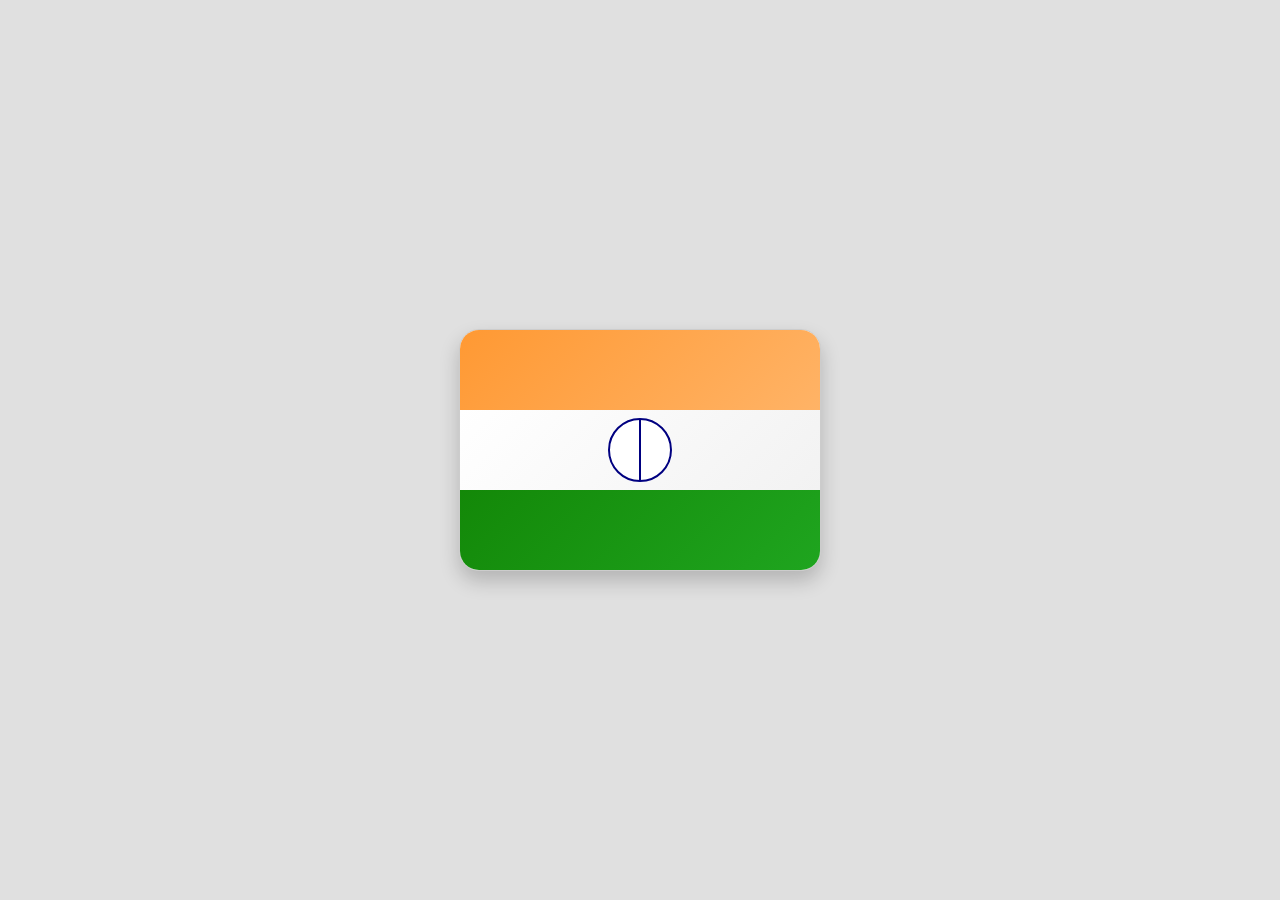
<file: css_test/barca.html>
<!DOCTYPE html>
<html lang="en">
<head>
  <meta charset="UTF-8">
  <title>Modern Indian Flag</title>
  <style>
    body {
      background: #e0e0e0;
      display: flex;
      justify-content: center;
      align-items: center;
      height: 100vh;
      margin: 0;
      font-family: 'Poppins', sans-serif;
    }

    .flag {
      width: 360px;
      height: 240px;
      border-radius: 20px;
      overflow: hidden;
      box-shadow: 0 10px 20px rgba(0, 0, 0, 0.2);
      display: flex;
      flex-direction: column;
      background: white;
      border: 1px solid #ccc;
    }

    .saffron, .white, .green {
      flex: 1;
      width: 100%;
    }

    .saffron {
      background: linear-gradient(135deg, #FF9933, #ffb366);
    }

    .white {
      background: linear-gradient(135deg, #ffffff, #f2f2f2);
      position: relative;
    }

    .green {
      background: linear-gradient(135deg, #138808, #1fa51f);
    }

    .ashoka-chakra {
      width: 60px;
      height: 60px;
      border: 2px solid #000080;
      border-radius: 50%;
      position: absolute;
      top: 50%;
      left: 50%;
      transform: translate(-50%, -50%);
      background: white;
      display: flex;
      justify-content: center;
      align-items: center;
    }

    /* Simple center line inside chakra */
    .ashoka-chakra::before {
      content: "";
      position: absolute;
      width: 2px;
      height: 100%;
      background: #000080;
      top: 0;
      left: 50%;
      transform: translateX(-50%);
    }

    /* You can add more spokes for realistic Ashoka Chakra */
  </style>
</head>
<body>

<div class="flag">
  <div class="saffron"></div>
  <div class="white">
    <div class="ashoka-chakra"></div>
  </div>
  <div class="green"></div>
</div>

</body>
</html>
</file>
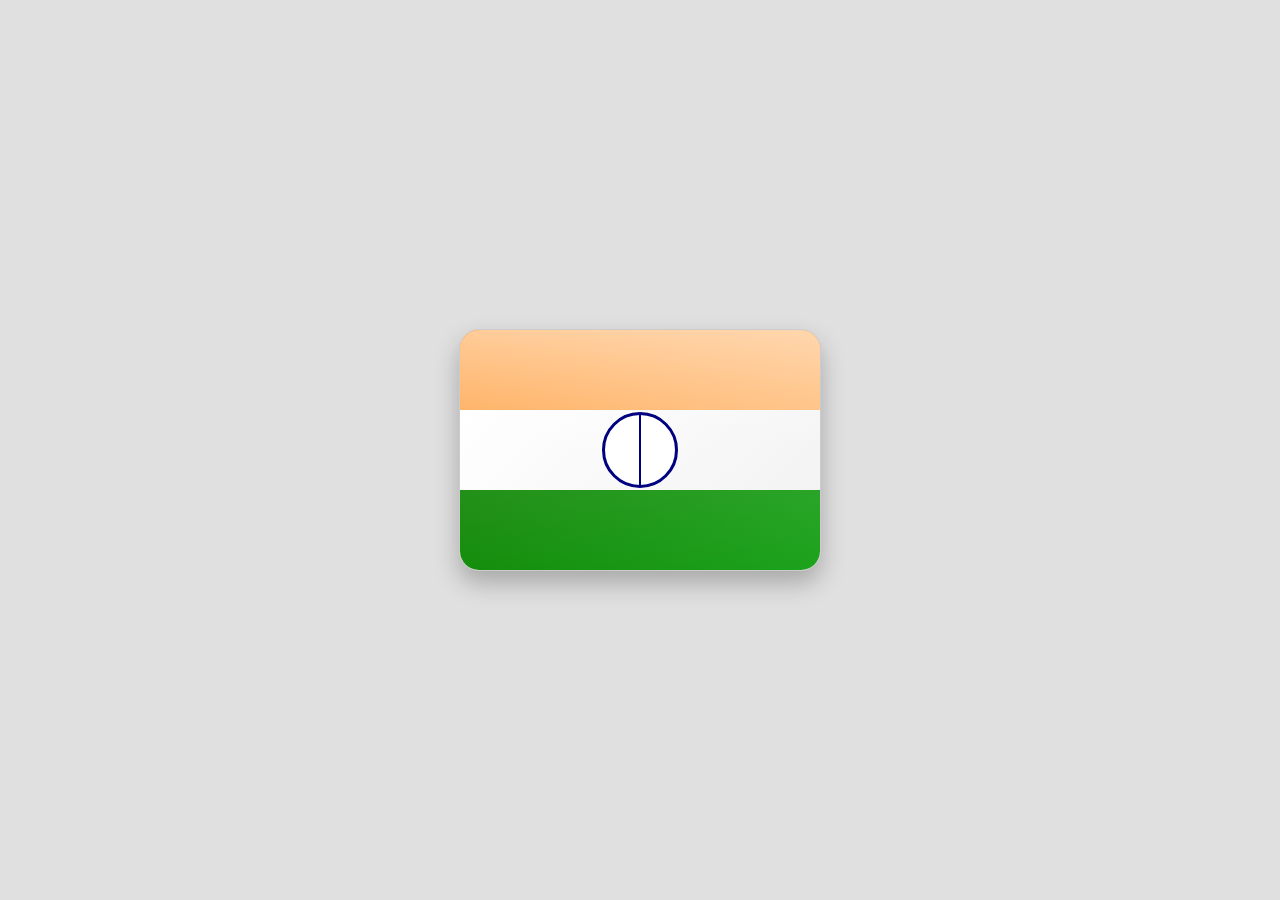
<file: css_test/glossy.html>
<!DOCTYPE html>
<html lang="en">
<head>
  <meta charset="UTF-8">
  <title>Glossy Indian Flag</title>
  <style>
    body {
      background: #e0e0e0;
      display: flex;
      justify-content: center;
      align-items: center;
      height: 100vh;
      margin: 0;
      font-family: 'Poppins', sans-serif;
    }

    .flag {
      width: 360px;
      height: 240px;
      border-radius: 20px;
      overflow: hidden;
      box-shadow: 0 12px 25px rgba(0, 0, 0, 0.25);
      position: relative;
      background: white;
      border: 1px solid #ccc;
      display: flex;
      flex-direction: column;
    }

    .saffron, .white, .green {
      flex: 1;
      width: 100%;
    }

    .saffron {
      background: linear-gradient(135deg, #FF9933, #ffb366);
    }

    .white {
      background: linear-gradient(135deg, #ffffff, #f2f2f2);
      position: relative;
    }

    .green {
      background: linear-gradient(135deg, #138808, #1ca31c);
    }

    .ashoka-chakra {
      width: 70px;
      height: 70px;
      border: 3px solid #000080;
      border-radius: 50%;
      position: absolute;
      top: 50%;
      left: 50%;
      transform: translate(-50%, -50%);
      background: white;
      z-index: 2;
    }

    /* Simple central spoke */
    .ashoka-chakra::before {
      content: "";
      position: absolute;
      width: 2px;
      height: 100%;
      background: #000080;
      top: 0;
      left: 50%;
      transform: translateX(-50%);
    }

    /* Glossy overlay */
    .glossy {
      position: absolute;
      top: 0;
      left: 0;
      width: 100%;
      height: 100%;
      border-radius: 20px;
      background: linear-gradient(to bottom, rgba(255, 255, 255, 0.5) 0%, 
                                            rgba(255, 255, 255, 0.1) 50%, 
                                            rgba(255, 255, 255, 0) 100%);
      pointer-events: none;
      z-index: 1;
    }

  </style>
</head>
<body>

  <div class="flag">
    <div class="saffron"></div>
    <div class="white">
      <div class="ashoka-chakra"></div>
    </div>
    <div class="green"></div>
    <div class="glossy"></div> <!-- Glossy layer -->
  </div>

</body>
</html>
</file>
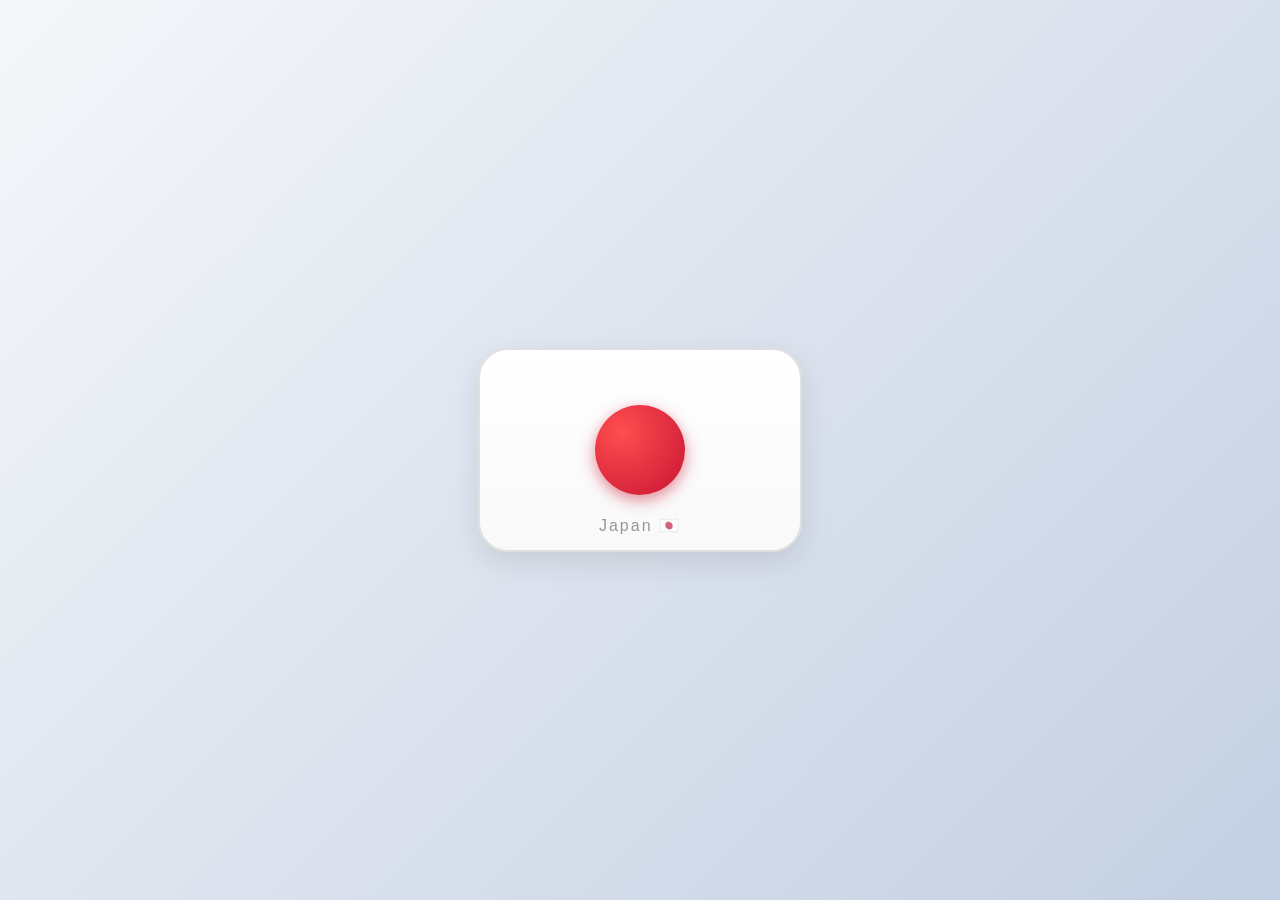
<file: css_test/japan.html>
<!DOCTYPE html>
<html lang="en">
<head>
  <meta charset="UTF-8">
  <meta name="viewport" content="width=device-width, initial-scale=1">
  <title>Japan Flag - Aesthetic Version</title>
  <style>
    body {
      margin: 0;
      height: 100vh;
      background: linear-gradient(135deg, #f5f7fa, #c3cfe2);
      display: flex;
      justify-content: center;
      align-items: center;
      font-family: 'Poppins', sans-serif;
    }

    .flag {
      width: 320px;
      height: 200px;
      background: white;
      border-radius: 30px;
      box-shadow: 0 10px 30px rgba(0, 0, 0, 0.1);
      position: relative;
      overflow: hidden;
      border: 2px solid #e0e0e0;
      display: flex;
      justify-content: center;
      align-items: center;
    }

    .circle {
      width: 90px;
      height: 90px;
      background: radial-gradient(circle at 30% 30%, #ff4e50, #c91432);
      border-radius: 50%;
      box-shadow: 0 5px 15px rgba(201, 20, 50, 0.3);
    }

    .flag-title {
      position: absolute;
      bottom: 15px;
      font-size: 1rem;
      color: #555;
      letter-spacing: 2px;
      opacity: 0.6;
    }

    .flag {
  width: 320px;
  height: 200px;
  background: linear-gradient(white, #f9f9f9);
  border-radius: 30px;
  box-shadow: 0 10px 30px rgba(0, 0, 0, 0.1);
  position: relative;
  overflow: hidden;
  border: 2px solid #e0e0e0;
  display: flex;
  justify-content: center;
  align-items: center;
  animation: float 5s ease-in-out infinite;
}

.circle {
  width: 90px;
  height: 90px;
  background: radial-gradient(circle at 30% 30%, #ff4e50, #c91432);
  border-radius: 50%;
  box-shadow: 0 5px 15px rgba(201, 20, 50, 0.5);
  animation: pulse 2s ease-in-out infinite;
}

@keyframes float {
  0%, 100% { transform: translateY(0); }
  50% { transform: translateY(-10px); }
}

@keyframes pulse {
  0%, 100% { transform: scale(1); }
  50% { transform: scale(1.05); }
}

  </style>
</head>
<body>

<div class="flag">
  <div class="circle"></div>
  <div class="flag-title">Japan 🇯🇵</div>
</div>

</body>
</html>
</file>
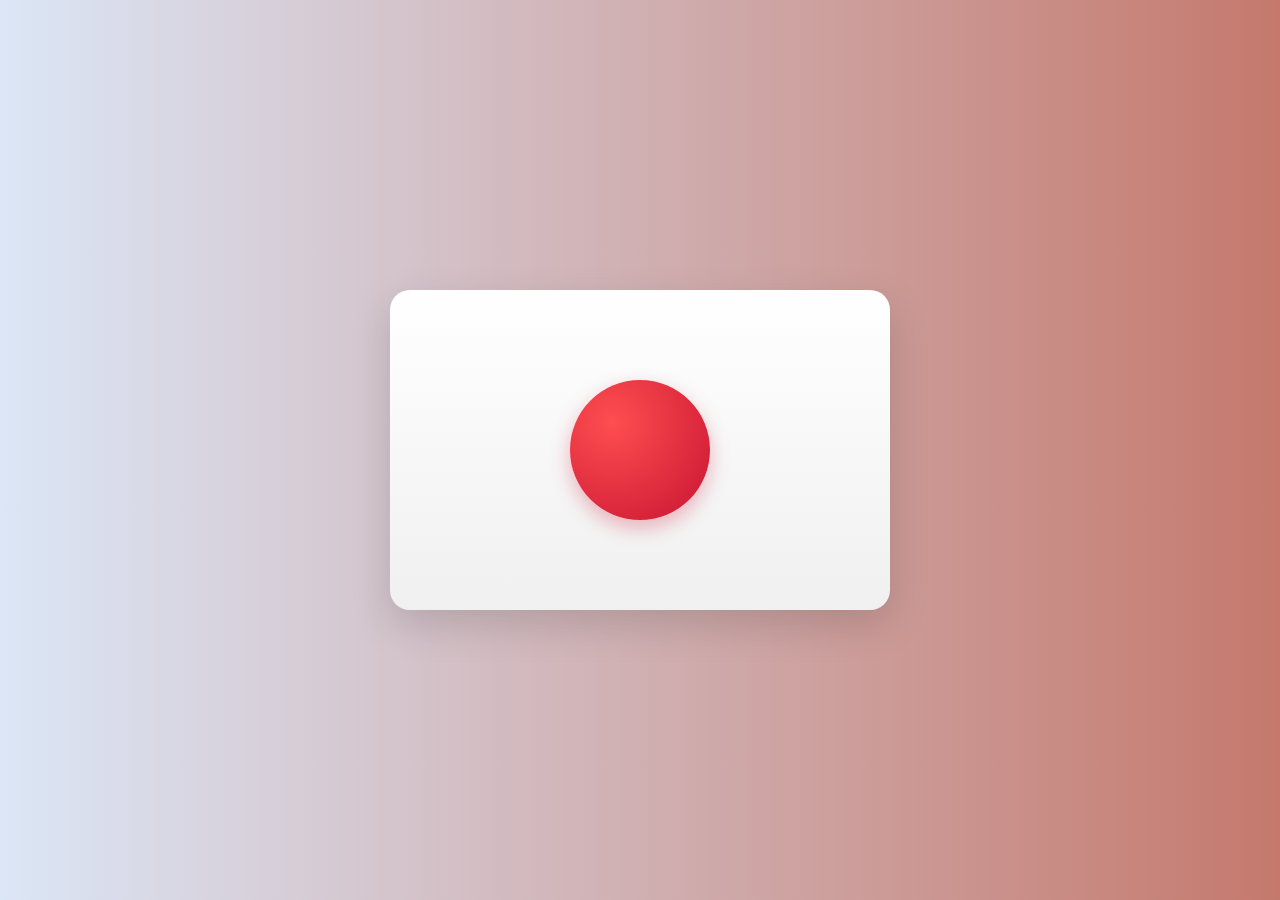
<file: css_test/japan2 copy.html>
<!DOCTYPE html>
<html lang="en">
  <head>
    <meta charset="UTF-8" />
    <meta name="viewport" content="width=device-width, initial-scale=1" />
    <title>Japan Flag - Aesthetic Large UI</title>
    <style>
      /* Base Page Setup */
      body {
        margin: 0;
        height: 100vh;
        background: linear-gradient(
          90deg,
          #dbe6f6,
          #c5796d
        ); /* Soft gradient */
        display: flex;
        justify-content: center;
        align-items: center;
        font-family: "Poppins", sans-serif;
        overflow: hidden;
      }

      /* Flag Setup */
      .flag {
        width: 500px;
        height: 320px;
        background: linear-gradient(white, #f0f0f0);
        border-radius: 20px;
        /*  Horizontal offset, vertical offset, blur radius */
        box-shadow: 0 15px 40px rgba(0, 0, 0, 0.15);
        position: relative;
        overflow: hidden;
        display: flex;
        justify-content: center;
        align-items: center;

        // todo
        animation: float 3s ease-in-out infinite;
      }

      /* Red Circle */
      .circle {
        width: 140px;
        height: 140px;
        /* This sets the center point of the gradient at 30% from the left and 30% from the top of the element */
        background: radial-gradient(circle at 30% 30%, #ff4e50, #c91432);
        border-radius: 50%;
        box-shadow: 0 8px 20px rgba(201, 20, 50, 0.3);
        animation: pulse 3s ease-in-out infinite;
      }

      /* Floating animation for flag */
      @keyframes float {
        0%,
        100% {
          transform: translateY(0px);
        }
        50% {
          transform: translateY(-10px);
        }
      }

      /* Pulse animation for circle */
      @keyframes pulse {
        0%,
        100% {
          transform: scale(1);
        }
        50% {
          transform: scale(1.15);
        }
      }

      @keyframes float {
        0% {
          transform: translateY(0px);
        }
        50% {
          transform: translateY(-10px);
        }
        100% {
          transform: translateY(0px);
        }
      }
    </style>
  </head>
  <body>
    <!-- Flag -->
    <div class="flag">
      <div class="circle"></div>
    </div>
  </body>
</html>
</file>
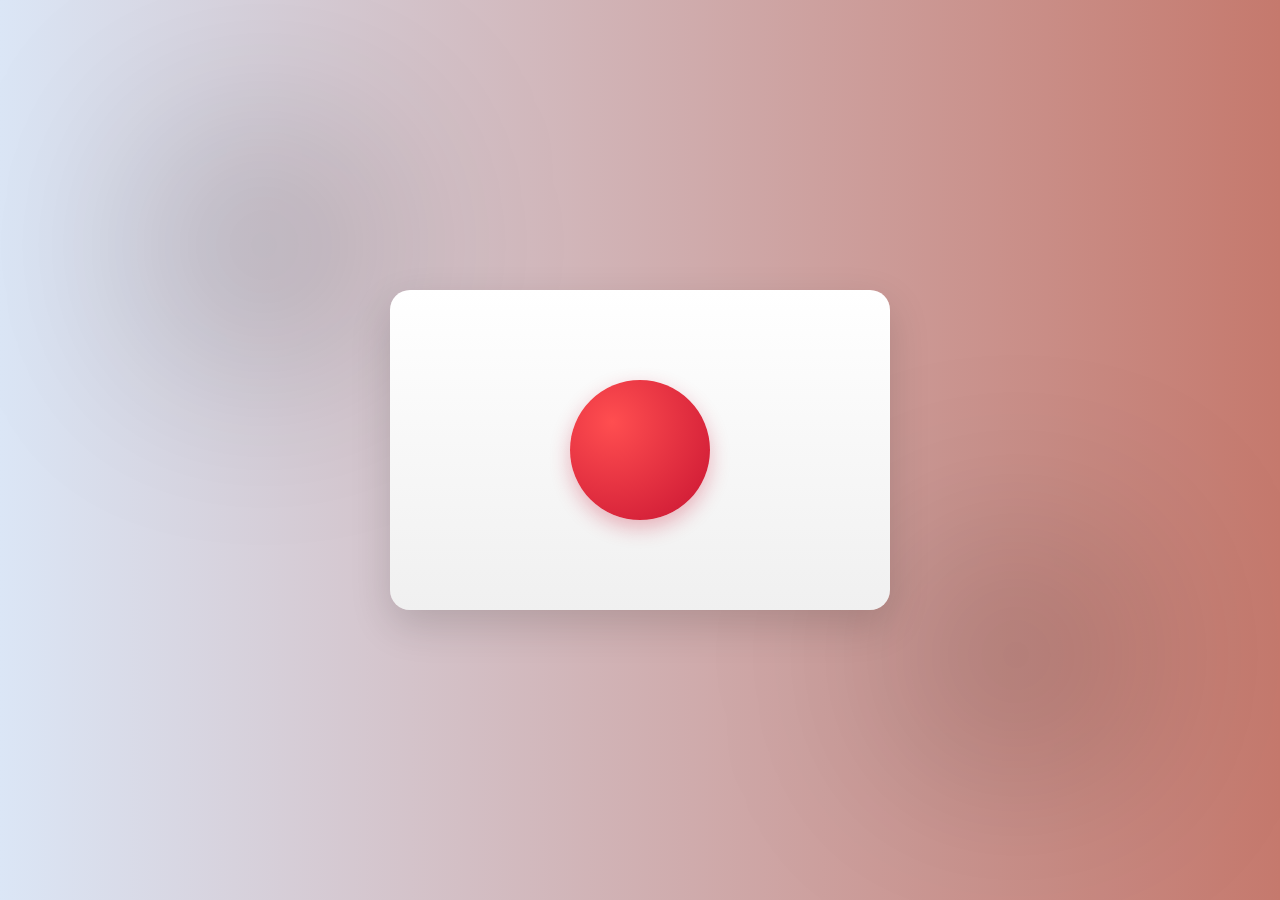
<file: css_test/japan2.html>
<!DOCTYPE html>
<html lang="en">
  <head>
    <meta charset="UTF-8" />
    <meta name="viewport" content="width=device-width, initial-scale=1" />
    <title>Japan Flag - Aesthetic Large UI</title>
    <style>
      /* Base Page Setup */
      body {
        margin: 0;
        height: 100vh;
        background: linear-gradient(
          90deg,
          #dbe6f6,
          #c5796d
        ); /* Soft gradient */
        display: flex;
        justify-content: center;
        align-items: center;
        font-family: "Poppins", sans-serif;
        overflow: hidden;
      }

      /* Decorative blurred circles */
      .background-blur {
        position: absolute;
        width: 400px;
        height: 400px;
        background: radial-gradient(
          circle,
          rgba(8, 2, 2, 0.4) 0%,
          rgba(255, 255, 255, 0) 50%
        );
        border-radius: 50%;
        /* border: 2px solid black; */
        filter: blur(100px);
      }

      .background-blur.one {
        top: 5%;
        left: 5%;
      }

      .background-blur.two {
        bottom: 5%;
        right: 5%;
      }

      @keyframes move {
        0% {
          transform: translate(0, 0);
        }
        100% {
          transform: translate(60px, 60px);
        }
      }

      /* Flag Setup */
      .flag {
        width: 500px;
        height: 320px;
        background: linear-gradient(white, #f0f0f0);
        border-radius: 20px;
        box-shadow: 0 15px 40px rgba(0, 0, 0, 0.15);
        position: relative;
        overflow: hidden;
        /* border: 3px solid #e0e0e0; */
        display: flex;
        justify-content: center;
        align-items: center;
        animation: float 3s ease-in-out infinite;
      }

      /* Red Circle */
      .circle {
        width: 140px;
        height: 140px;
        background: radial-gradient(circle at 30% 30%, #ff4e50, #c91432);
        border-radius: 50%;
        box-shadow: 0 8px 20px rgba(201, 20, 50, 0.3);
        animation: pulse 3s ease-in-out infinite;
      }

      /* Floating animation for flag */
      @keyframes float {
        0%,
        100% {
          transform: translateY(0px);
        }
        50% {
          transform: translateY(-10px);
        }
      }

      /* Pulse animation for circle */
      @keyframes pulse {
        0%,
        100% {
          transform: scale(1);
        }
        50% {
          transform: scale(1.15);
        }
      }

      @keyframes float {
        0% {
          transform: translateY(0px);
        }
        50% {
          transform: translateY(-10px);
        }
        100% {
          transform: translateY(0px);
        }
      }
    </style>
  </head>
  <body>
    <!-- Decorative Blurs -->
    <div class="background-blur one"></div>
    <div class="background-blur two"></div>

    <!-- Flag -->
    <div class="flag">
      <div class="circle"></div>
    </div>
  </body>
</html>
</file>
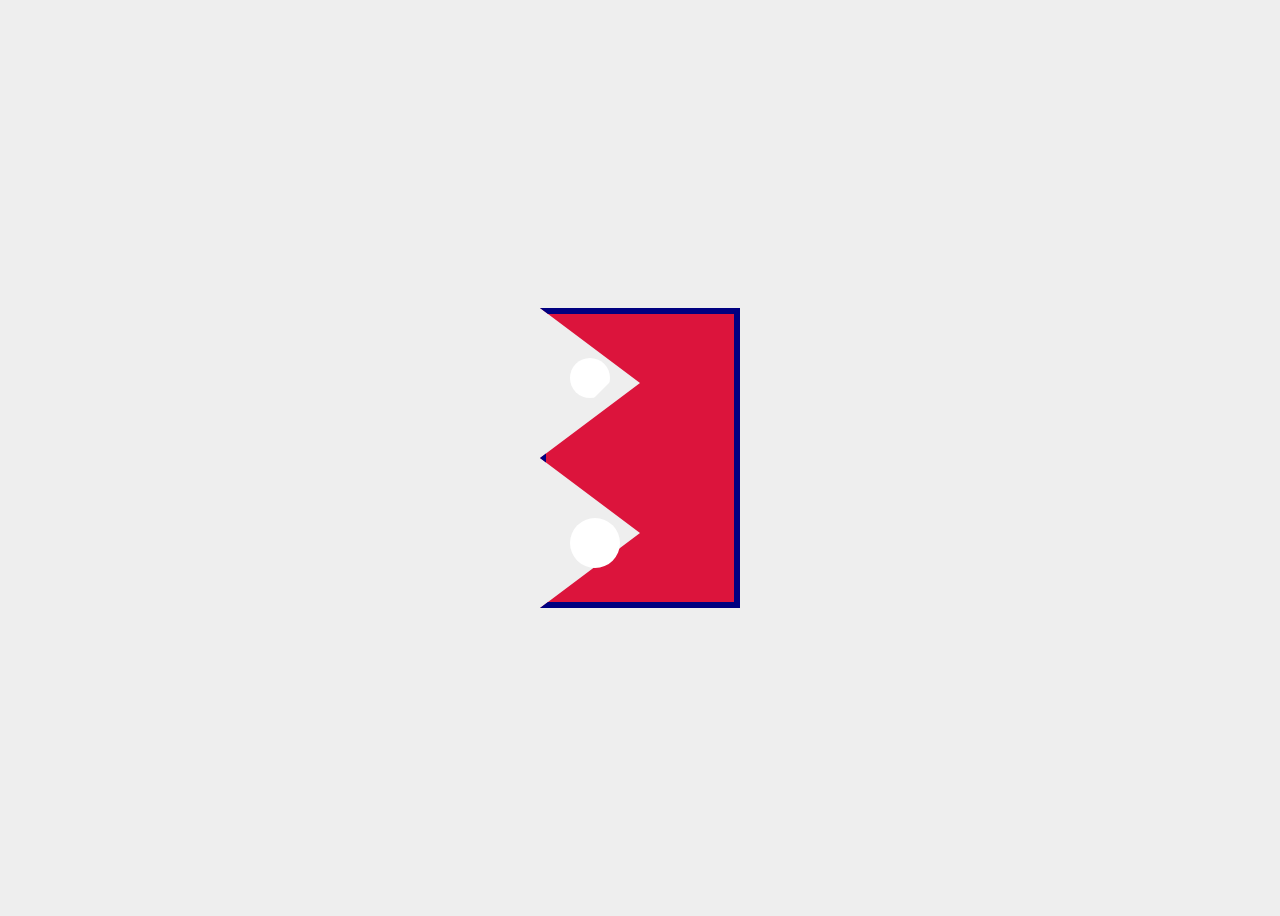
<file: css_test/nepal.html>
<!DOCTYPE html>
<html lang="en">
<head>
<meta charset="UTF-8">
<meta name="viewport" content="width=device-width, initial-scale=1.0">
<title>Nepal Flag with Clip-Path</title>
<style>
  body {
    background: #eee;
    height: 100vh;
    display: flex;
    justify-content: center;
    align-items: center;
  }

  .flag-container {
    position: relative;
    width: 200px;
    height: 300px;
  }

  .flag-shape {
    width: 100%;
    height: 100%;
    background: crimson;
    clip-path: polygon(
      0% 0%, 
      50% 25%, 
      0% 50%, 
      50% 75%, 
      0% 100%, 
      100% 100%, 
      100% 0%
    );
    border: 6px solid navy;
    box-sizing: border-box;
  }

  /* Sun */
  .sun {
    position: absolute;
    bottom: 40px;
    left: 30px;
    width: 50px;
    height: 50px;
    background: white;
    border-radius: 50%;
  }

  /* Moon */
  .moon {
    position: absolute;
    top: 50px;
    left: 30px;
    width: 40px;
    height: 40px;
    background: white;
    border-radius: 50%;
    clip-path: polygon(
      0 0, 100% 0, 100% 60%, 60% 100%, 0 100%
    ); /* makes a crescent shape */
  }
</style>
</head>
<body>

<div class="flag-container">
  <div class="flag-shape"></div>
  <div class="moon"></div>
  <div class="sun"></div>
</div>

</body>
</html>
</file>
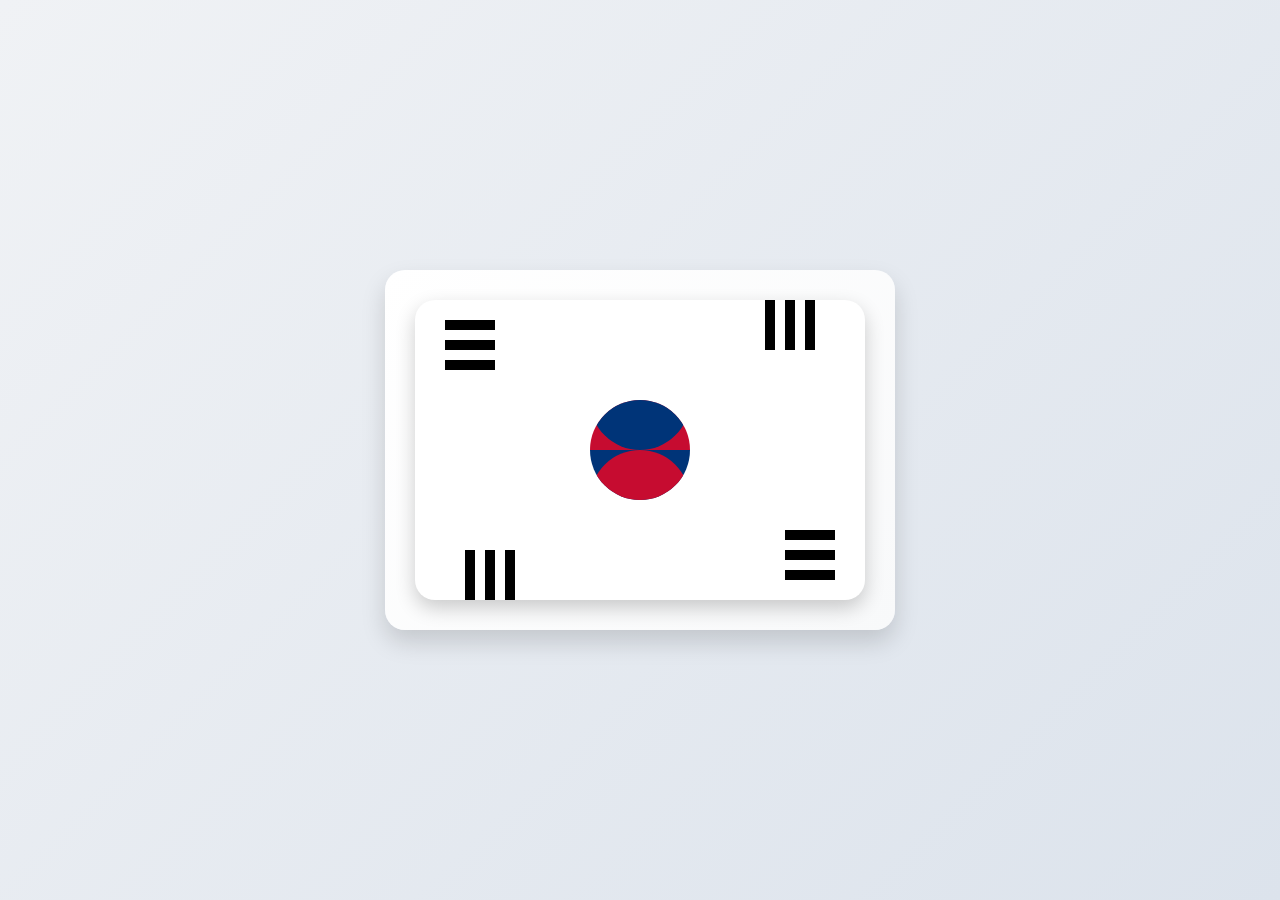
<file: css_test/south_korea.html>
<!DOCTYPE html>
<html lang="en">
  <head>
    <meta charset="UTF-8" />
    <title>Modern South Korea Flag</title>
    <style>
      body {
        margin: 0;
        height: 100vh;
        background: linear-gradient(135deg, #f0f2f5, #dce3ec);
        display: flex;
        align-items: center;
        justify-content: center;
        font-family: "Poppins", sans-serif;
      }

      .flag-wrapper {
        background: linear-gradient(135deg, #ffffff, #f8f9fa);
        padding: 30px;
        border-radius: 20px;
        box-shadow: 0 12px 24px rgba(0, 0, 0, 0.15);
      }

      .flag {
        position: relative;
        width: 450px;
        height: 300px;
        background: white;
        border-radius: 20px;
        overflow: hidden;
        box-shadow: 0 8px 20px rgba(0, 0, 0, 0.2);
      }

      /* Taeguk (yin-yang) symbol */
      .taeguk {
        position: absolute;
        top: 50%;
        left: 50%;
        width: 100px;
        height: 100px;
        background: linear-gradient(to bottom, #c60c30 50%, #003478 50%);
        border-radius: 50%;
        transform: translate(-50%, -50%);
        overflow: hidden;
      }

      .taeguk::before {
        content: "";
        position: absolute;
        top: 0;
        left: 0;
        width: 100%;
        height: 50%;
        background: #003478;
        border-bottom-left-radius: 50px;
        border-bottom-right-radius: 50px;
      }

      .taeguk::after {
        content: "";
        position: absolute;
        bottom: 0;
        left: 0;
        width: 100%;
        height: 50%;
        background: #c60c30;
        border-top-left-radius: 50px;
        border-top-right-radius: 50px;
      }

      /* Trigrams */
      .trigram {
        position: absolute;
        width: 50px;
        height: 10px;
        background: black;
      }

      /* Top Left */
      .trigram-1 {
        top: 20px;
        left: 30px;
        transform: rotate(0deg);
      }
      .trigram-1::before,
      .trigram-1::after {
        content: "";
        position: absolute;
        width: 50px;
        height: 10px;
        background: black;
        top: 20px;
        left: 0;
      }
      .trigram-1::after {
        top: 40px;
      }

      /* Bottom Right */
      .trigram-2 {
        bottom: 20px;
        right: 30px;
        transform: rotate(0deg);
      }
      .trigram-2::before,
      .trigram-2::after {
        content: "";
        position: absolute;
        width: 50px;
        height: 10px;
        background: black;
        bottom: 20px;
        left: 0;
      }
      .trigram-2::after {
        bottom: 40px;
      }

      /* Top Right */
      .trigram-3 {
        top: 20px;
        right: 30px;
        transform: rotate(90deg);
      }
      .trigram-3::before,
      .trigram-3::after {
        content: "";
        position: absolute;
        width: 50px;
        height: 10px;
        background: black;
        top: 20px;
        left: 0;
      }
      .trigram-3::after {
        top: 40px;
      }

      /* Bottom Left */
      .trigram-4 {
        bottom: 20px;
        left: 30px;
        transform: rotate(90deg);
      }
      .trigram-4::before,
      .trigram-4::after {
        content: "";
        position: absolute;
        width: 50px;
        height: 10px;
        background: black;
        bottom: 20px;
        left: 0;
      }
      .trigram-4::after {
        bottom: 40px;
      }
    </style>
  </head>
  <body>
    <div class="flag-wrapper">
      <div class="flag">
        <div class="taeguk"></div>
        <div class="trigram trigram-1"></div>
        <div class="trigram trigram-2"></div>
        <div class="trigram trigram-3"></div>
        <div class="trigram trigram-4"></div>
      </div>
    </div>
  </body>
</html>
</file>
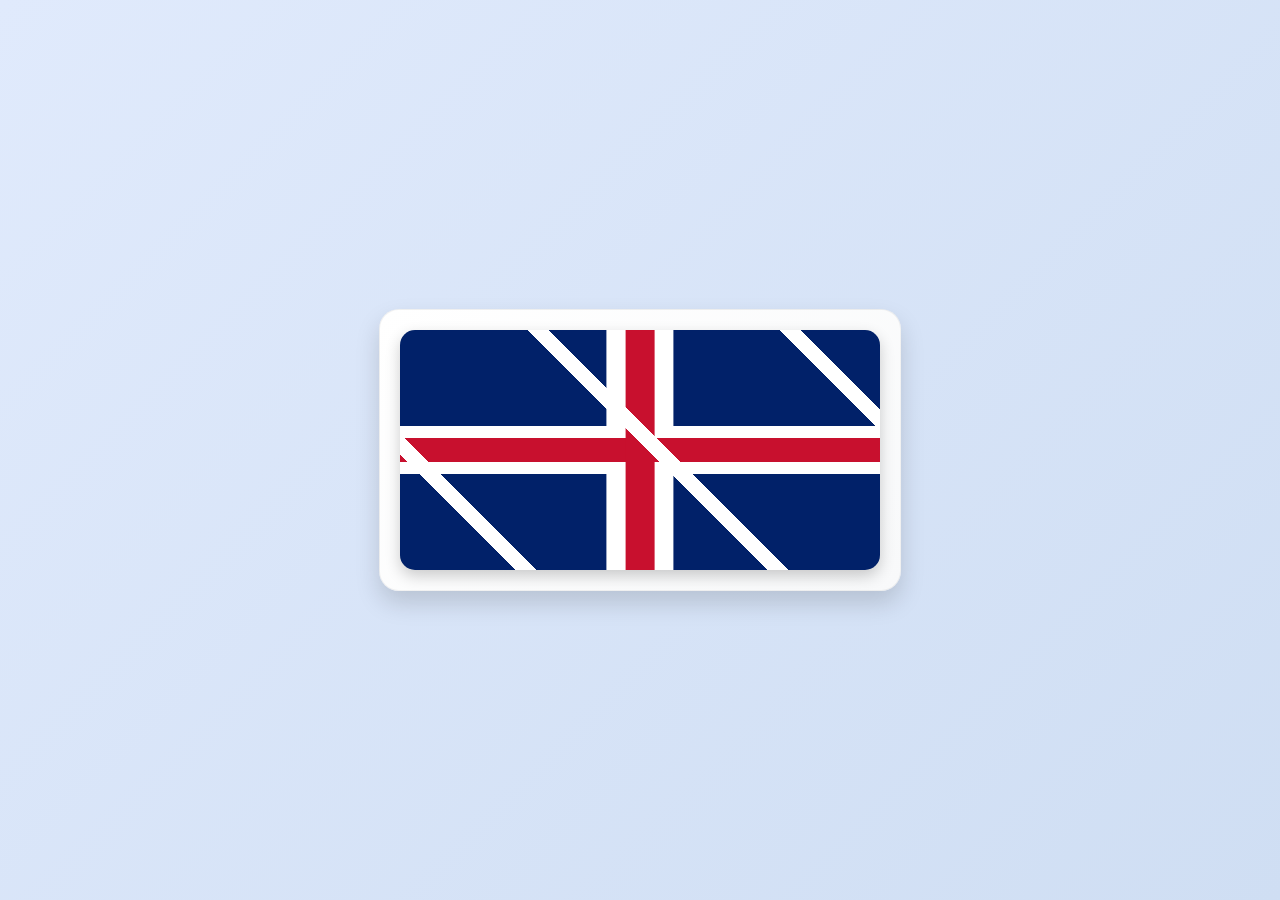
<file: css_test/uk.html>
<!DOCTYPE html>
<html lang="en">
  <head>
    <meta charset="UTF-8" />
    <title>Modern UK Flag</title>
    <style>
      body {
        background: linear-gradient(135deg, #e0eafc, #cfdef3);
        margin: 0;
        height: 100vh;
        display: flex;
        align-items: center;
        justify-content: center;
        font-family: "Poppins", sans-serif;
      }

      .flag-wrapper {
        background: linear-gradient(135deg, #ffffff, #f8f9fa);
        padding: 20px;
        border-radius: 20px;
        box-shadow: 0 12px 24px rgba(0, 0, 0, 0.15);
        border: 1px solid rgba(0, 0, 0, 0.05);
      }

      .flag {
        width: 480px;
        height: 240px;
        border-radius: 15px;
        overflow: hidden;
        position: relative;
        background: #012169; /* Dark blue background */
        box-shadow: 0 6px 15px rgba(0, 0, 0, 0.2);
      }

      /* White diagonal crosses */
      .flag::before,
      .flag::after {
        content: "";
        position: absolute;
        top: 0;
        left: 0;
        width: 100%;
        height: 100%;
        background: repeating-linear-gradient(
          45deg,
          transparent,
          transparent 16%,
          white 16%,
          white 19%,
          transparent 19%,
          transparent 35%
        );
        opacity: 1;
      }

      /* Red diagonals thinner */
      .diagonal-red {
        position: absolute;
        top: 0;
        left: 0;
        width: 100%;
        height: 100%;
        background: repeating-linear-gradient(
          45deg,
          transparent,
          transparent 17%,
          #c8102e 17%,
          #c8102e 18.5%,
          transparent 18.5%,
          transparent 35%
        );
        opacity: 1;
      }

      /* White central cross */
      .cross-white-horizontal,
      .cross-white-vertical {
        position: absolute;
        background: white;
      }

      .cross-white-horizontal {
        top: 50%;
        left: 0;
        width: 100%;
        height: 20%;
        transform: translateY(-50%);
      }

      .cross-white-vertical {
        left: 50%;
        top: 0;
        height: 100%;
        width: 14%;
        transform: translateX(-50%);
      }

      /* Red central cross */
      .cross-red-horizontal,
      .cross-red-vertical {
        position: absolute;
        background: #c8102e;
      }

      .cross-red-horizontal {
        top: 50%;
        left: 0;
        width: 100%;
        height: 10%;
        transform: translateY(-50%);
      }

      .cross-red-vertical {
        left: 50%;
        top: 0;
        height: 100%;
        width: 6%;
        transform: translateX(-50%);
      }
    </style>
  </head>
  <body>
    <div class="flag-wrapper">
      <div class="flag">
        <div class="diagonal-red"></div>
        <div class="cross-white-horizontal"></div>
        <div class="cross-white-vertical"></div>
        <div class="cross-red-horizontal"></div>
        <div class="cross-red-vertical"></div>
      </div>
    </div>
  </body>
</html>
</file>
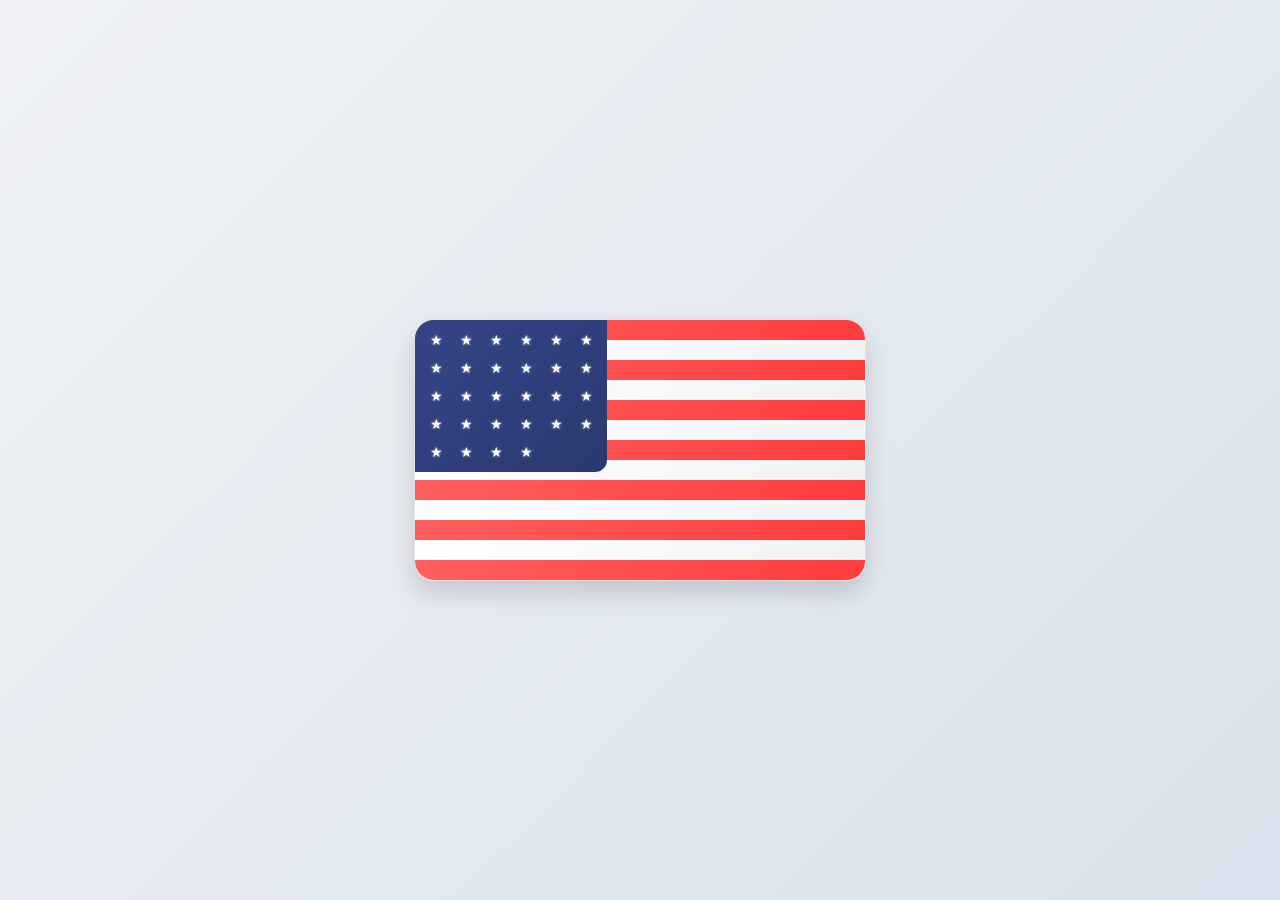
<file: css_test/united_state.html>
<!DOCTYPE html>
<html lang="en">
<head>
  <meta charset="UTF-8">
  <title>Modern US Flag</title>
  <style>
    body {
      background: linear-gradient(135deg, #f0f2f5, #d9e2ec);
      display: flex;
      justify-content: center;
      align-items: center;
      height: 100vh;
      margin: 0;
      font-family: 'Poppins', sans-serif;
    }

    .flag {
      width: 450px;
      height: 260px;
      border-radius: 20px;
      overflow: hidden;
      background: linear-gradient(135deg, #ffffff, #f9f9f9);
      box-shadow: 0 12px 25px rgba(0,0,0,0.15);
      position: relative;
      border: 1px solid rgba(0, 0, 0, 0.1);
      display: flex;
      flex-direction: column;
    }

    .stripe {
      flex: 1;
      width: 100%;
    }

    .red {
      background: linear-gradient(135deg, #ff5f5f, #ff3c3c);
    }

    .white {
      background: linear-gradient(135deg, #ffffff, #f2f2f2);
    }

    .union {
      position: absolute;
      top: 0;
      left: 0;
      width: 40%;
      height: calc(7 * 100% / 13);
      background: linear-gradient(135deg, #334488, #2c3970);
      display: grid;
      grid-template-columns: repeat(6, 1fr);
      grid-template-rows: repeat(5, 1fr);
      padding: 6px;
      border-bottom-right-radius: 12px;
    }

    .star {
      color: white;
      font-size: 14px;
      text-align: center;
      align-self: center;
      justify-self: center;
      text-shadow: 0 0 3px rgba(255,255,255,0.6);
      user-select: none;
    }

  </style>
</head>
<body>

<div class="flag" id="flag">
  <!-- Stripes will be generated by JS -->
  <div class="union" id="union">
    <!-- Stars will be generated by JS -->
  </div>
</div>

<script>
  const flag = document.getElementById('flag');
  const union = document.getElementById('union');

  // Generate stripes
  for (let i = 0; i < 13; i++) {
    const stripe = document.createElement('div');
    stripe.className = 'stripe ' + (i % 2 === 0 ? 'red' : 'white');
    flag.appendChild(stripe);
  }

  // Bring union to front
  flag.appendChild(union);

  // Generate stars
  for (let row = 0; row < 5; row++) {
    for (let col = 0; col < 6; col++) {
      const star = document.createElement('div');
      star.className = 'star';
      star.innerHTML = '★';
      // Offset every other row
      if (row % 2 !== 0 && col === 5) continue; // skip last star in odd rows
      union.appendChild(star);
    }
  }
</script>

</body>
</html>
</file>
